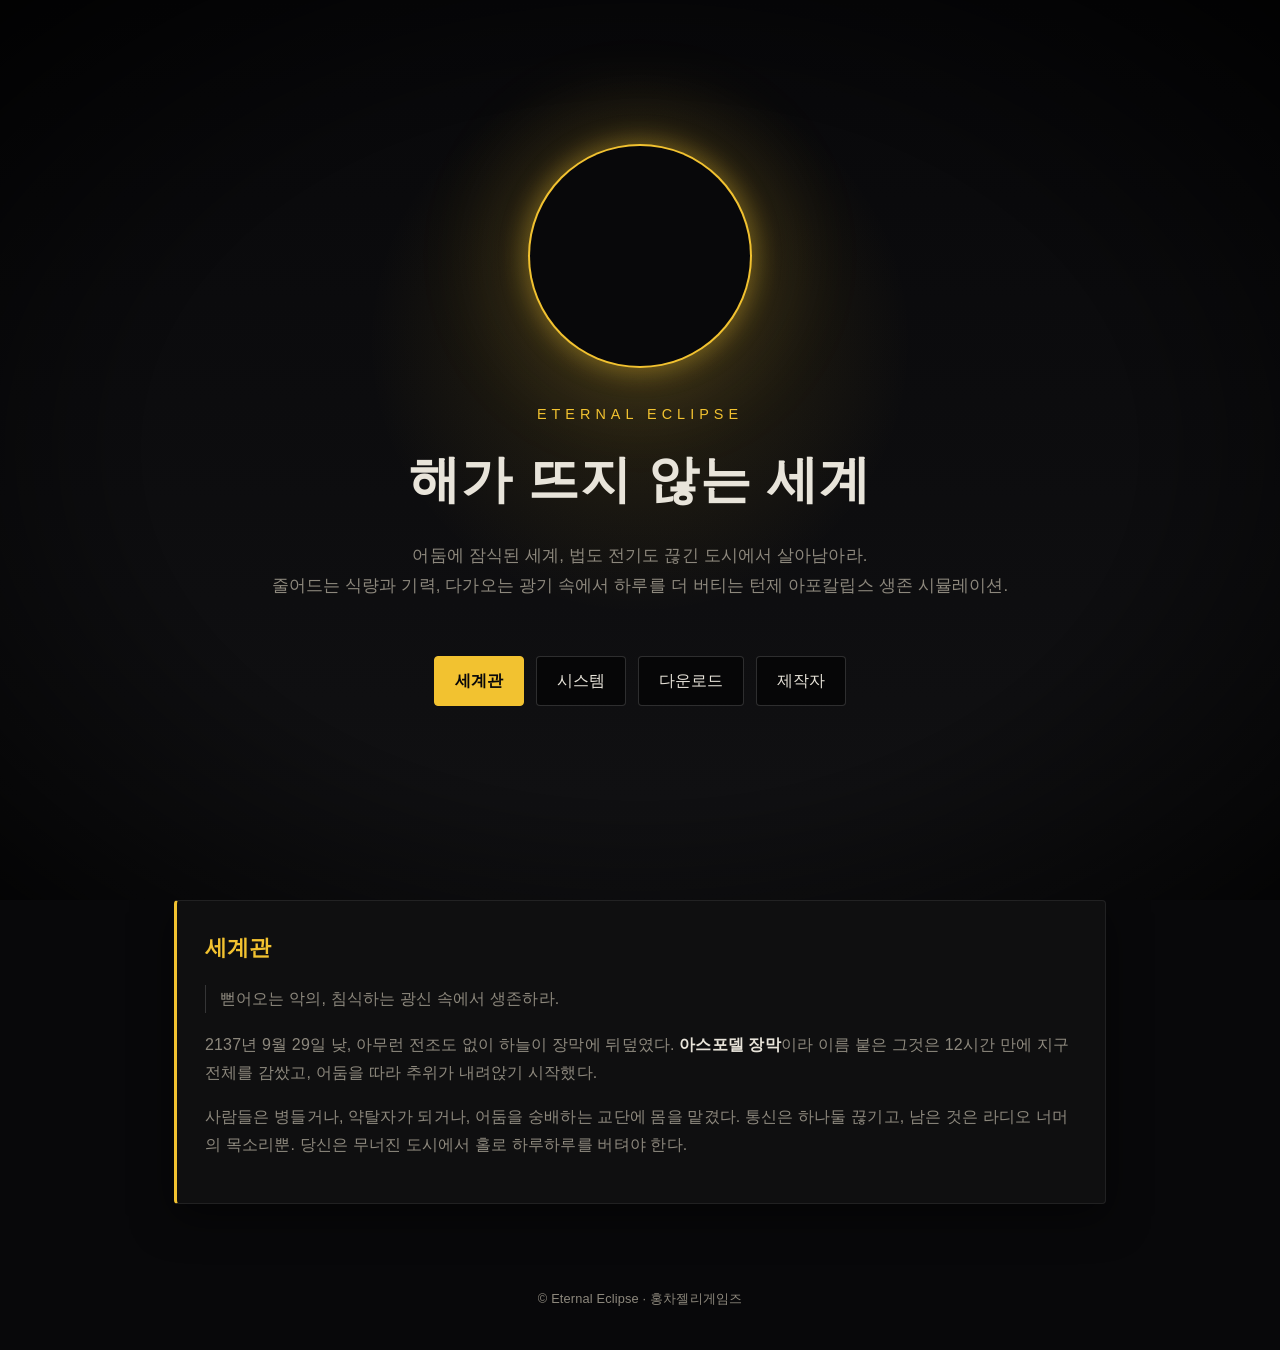
<file: index.html>
<!DOCTYPE html>
<html lang="ko">
  <head>
    <meta charset="UTF-8" />
    <meta name="viewport" content="width=device-width, initial-scale=1.0" />
    <title>Eternal Eclipse</title>
    <meta
      name="description"
      content="해가 뜨지 않는 세계에서 하루를 더 버티는 턴제 아포칼립스 생존 시뮬레이션, Eternal Eclipse"
    />
    <meta name="theme-color" content="#08080a" />
    <link rel="stylesheet" href="./Page/styles.css" />
  </head>
  <body>
    <header class="hero">
      <div class="hero-content">
        <div class="eclipse" aria-hidden="true"></div>
        <p class="eyebrow">Eternal Eclipse</p>
        <h1>해가 뜨지 않는 세계</h1>
        <p class="hero-text">
          어둠에 잠식된 세계, 법도 전기도 끊긴 도시에서 살아남아라.<br />
          줄어드는 식량과 기력, 다가오는 광기 속에서 하루를 더 버티는
          턴제 아포칼립스 생존 시뮬레이션.
        </p>
      </div>

      <nav class="top-nav" aria-label="게임 소개 메뉴">
        <button class="nav-link active" data-tab="world" type="button">세계관</button>
        <button class="nav-link" data-tab="system" type="button">시스템</button>
        <button class="nav-link" data-tab="download" type="button">다운로드</button>
        <button class="nav-link" data-tab="credits" type="button">제작자</button>
      </nav>
    </header>

    <main>
      <section class="card tab-panel active" data-panel="world">
        <h2>세계관</h2>
        <p class="quote">뻗어오는 악의, 침식하는 광신 속에서 생존하라.</p>
        <p>
          2137년 9월 29일 낮, 아무런 전조도 없이 하늘이 장막에 뒤덮였다.
          <strong>아스포델 장막</strong>이라 이름 붙은 그것은 12시간 만에 지구 전체를
          감쌌고, 어둠을 따라 추위가 내려앉기 시작했다.
        </p>
        <p>
          사람들은 병들거나, 약탈자가 되거나, 어둠을 숭배하는 교단에 몸을 맡겼다.
          통신은 하나둘 끊기고, 남은 것은 라디오 너머의 목소리뿐.
          당신은 무너진 도시에서 홀로 하루하루를 버텨야 한다.
        </p>
      </section>

      <section class="card tab-panel" data-panel="system">
        <h2>시스템</h2>
        <ul class="feature-list">
          <li><strong>하루는 낮·저녁·밤, 세 번의 선택</strong> — 행동마다 시간과 기력이 줄어든다. 탐색할 것인가, 쉴 것인가, 떠날 것인가.</li>
          <li><strong>무게로 관리하는 소지품</strong> — 가져갈 수 있는 것은 한정되어 있다. 음식은 상하고, 무기와 도구는 닳는다.</li>
          <li><strong>제작</strong> — 사과 한 알도, 야구방망이 한 자루도 손을 거치면 다른 무언가가 된다.</li>
          <li><strong>예측할 수 없는 조우</strong> — 구역을 뒤질 때마다 물자, 생존자, 혹은 적과 마주친다.</li>
          <li><strong>기록에 도전</strong> — 체력이 다하는 순간 남는 것은 "N일 생존"이라는 기록뿐.</li>
        </ul>
      </section>

      <section class="card tab-panel" data-panel="download">
        <h2>다운로드</h2>
        <p>
          현재 클로즈 알파 테스트 빌드를 배포 중입니다. 플레이 후 설문으로 의견을 남겨 주세요.
        </p>
        <div class="download-grid">
          <article class="download-card">
            <h3>PC 버전</h3>
            <p>Windows용 실행 파일을 제공합니다. 압축을 푼 뒤 <strong>Eclipse.exe</strong>를 실행하세요.</p>
            <a
              href="#"
              class="button secondary disabled"
              data-link="pcDownload"
              data-label-ready="PC 다운로드"
              data-download
              aria-disabled="true"
            >준비 중</a>
          </article>
          <article class="download-card">
            <h3>클로즈 알파 테스트</h3>
            <p>테스트 빌드를 플레이한 뒤 설문을 작성해 주세요. 남겨 주신 의견은 개발에 반영됩니다.</p>
            <a
              href="#"
              class="button secondary disabled"
              data-link="survey"
              data-label-ready="설문 참여하기"
              aria-disabled="true"
            >설문 준비 중</a>
          </article>
        </div>
      </section>

      <section class="card tab-panel" data-panel="credits">
        <h2>제작자</h2>
        <p><strong>홍차젤리게임즈</strong></p>
        <dl class="credit-list">
          <dt>티백고래</dt>
          <dd>기획 · 프로그래밍 · UI 제작</dd>
          <dt>히노</dt>
          <dd>캐릭터 아트 · UI 레이아웃 및 화면 구성 디자인</dd>
        </dl>

        <h3 class="credit-heading">사용 에셋</h3>
        <p>
          배경, 아이콘, 효과음, BGM은 라이선스가 확인된 외부 에셋을 사용했습니다.<br />
          배경: AIPICT · 아이콘: CraftPix · 효과음/BGM: OpenTracks
        </p>
      </section>
    </main>

    <footer class="footer">© Eternal Eclipse · 홍차젤리게임즈</footer>

    <script>
      /* 외부 링크 설정 — URL만 채우면 해당 버튼이 자동으로 활성화된다. */
      const SITE_LINKS = {
        pcDownload: './Downloads/Eclipse_v0_2_0_20261127_0107.zip', // PC 빌드 v0.2.0
        survey: 'https://forms.gle/2nF6csZobTWPWqJKA', // 클로즈 알파 테스트 설문
      };

      document.querySelectorAll('[data-link]').forEach((link) => {
        const url = SITE_LINKS[link.dataset.link];
        if (!url) return;

        link.href = url;
        if (link.hasAttribute('data-download')) {
          link.setAttribute('download', '');
        } else {
          link.target = '_blank';
          link.rel = 'noopener noreferrer';
        }
        link.textContent = link.dataset.labelReady || link.textContent;
        link.classList.remove('disabled');
        link.classList.replace('secondary', 'primary');
        link.removeAttribute('aria-disabled');
      });

      const tabs = document.querySelectorAll('.nav-link, .button[data-tab]');
      const panels = document.querySelectorAll('.tab-panel');

      tabs.forEach((tab) => {
        tab.addEventListener('click', () => {
          const target = tab.dataset.tab;

          tabs.forEach((button) => button.classList.toggle('active', button === tab));
          panels.forEach((panel) => {
            panel.classList.toggle('active', panel.dataset.panel === target);
          });
        });
      });
    </script>
  </body>
</html>
</file>
<file: Page/styles.css>
/* ============================================================
   Eternal Eclipse — 소개 페이지 테마
   인게임 UI 기준: 검은색 메인 + 노란색 포인트 (3주차 베이스 UI)
   색·간격은 모두 토큰(:root)으로만 참조한다.
   ============================================================ */
:root {
  color-scheme: dark;

  /* Base (검은색 메인) */
  --bg: #08080a;
  --bg-2: #111113;
  --panel: rgba(16, 16, 18, 0.94);
  --line: rgba(255, 255, 255, 0.08);
  --line-strong: rgba(255, 255, 255, 0.16);

  /* Text (잿빛 — 아스포델 들판) */
  --text: #e8e4da;
  --muted: #8d887d;

  /* Accent (노란색 포인트 — 일식의 코로나) */
  --accent: #f2c230;
  --accent-dim: rgba(242, 194, 48, 0.14);
  --accent-glow: rgba(242, 194, 48, 0.35);

  /* Shape */
  --radius: 4px;

  /* Font */
  --font-body: "NEXON Lv2 Gothic", "Pretendard", "Noto Sans KR", sans-serif;
  --font-title: "NEXON Lv1 Gothic", "NEXON Lv2 Gothic", "Noto Sans KR", sans-serif;
  --font-logo: "Y1YomiyasuSansSerif", "NEXON Lv1 Gothic", sans-serif;
}

* {
  box-sizing: border-box;
}

body {
  margin: 0;
  font-family: var(--font-body);
  color: var(--text);
  background: var(--bg);
  line-height: 1.75;
  letter-spacing: 0.01em;
}

/* 화면 전체 비네트 — 빛이 가장자리부터 꺼지는 느낌 */
body::after {
  content: "";
  position: fixed;
  inset: 0;
  pointer-events: none;
  background: radial-gradient(ellipse at center, transparent 55%, rgba(0, 0, 0, 0.75) 100%);
  z-index: 10;
}

/* ---------- Hero ---------- */
.hero {
  position: relative;
  min-height: 100vh;
  padding: 24px 24px 60px;
  display: flex;
  flex-direction: column;
  justify-content: center;
  overflow: hidden;
  background:
    radial-gradient(circle at 50% 38%, var(--accent-dim), transparent 32%),
    linear-gradient(180deg, var(--bg) 0%, var(--bg-2) 100%);
}

/* 일식 — 검은 원판 + 노란 코로나 */
.eclipse {
  width: clamp(140px, 22vw, 220px);
  aspect-ratio: 1;
  margin: 0 auto 36px;
  border-radius: 50%;
  background: var(--bg);
  box-shadow:
    0 0 0 2px var(--accent),
    0 0 24px 6px var(--accent-glow),
    0 0 90px 30px var(--accent-dim);
  animation: corona 6s ease-in-out infinite;
}

@keyframes corona {
  0%, 100% { box-shadow: 0 0 0 2px var(--accent), 0 0 24px 6px var(--accent-glow), 0 0 90px 30px var(--accent-dim); }
  50%      { box-shadow: 0 0 0 1px var(--accent), 0 0 14px 3px var(--accent-glow), 0 0 60px 18px var(--accent-dim); }
}

@media (prefers-reduced-motion: reduce) {
  .eclipse { animation: none; }
}

.hero-content {
  max-width: 780px;
  margin: 0 auto;
  text-align: center;
}

.eyebrow {
  font-family: var(--font-logo);
  letter-spacing: 0.35em;
  text-transform: uppercase;
  color: var(--accent);
  font-size: 0.9rem;
  margin-bottom: 8px;
}

h1 {
  font-family: var(--font-title);
  font-size: clamp(2.1rem, 4vw, 3.4rem);
  margin: 0 0 16px;
  letter-spacing: 0.02em;
}

.hero-text {
  font-size: 1.05rem;
  color: var(--muted);
  margin-bottom: 28px;
}

/* ---------- Nav / Button (인게임 HUD 버튼 톤) ---------- */
.top-nav {
  display: flex;
  justify-content: center;
  gap: 12px;
  flex-wrap: wrap;
  margin-top: 28px;
  margin-bottom: 12px;
}

.nav-link,
.button {
  font: inherit;
  border: 1px solid var(--line-strong);
  border-radius: var(--radius);
  background: rgba(0, 0, 0, 0.55);
  color: var(--text);
  cursor: pointer;
  transition: border-color 0.2s ease, color 0.2s ease, background 0.2s ease;
}

.nav-link {
  padding: 10px 20px;
}

.nav-link:hover,
.button:hover {
  border-color: var(--accent);
  color: var(--accent);
}

.nav-link.active {
  border-color: var(--accent);
  background: var(--accent);
  color: var(--bg);
  font-weight: 700;
}

.nav-link:focus-visible,
.button:focus-visible {
  outline: 2px solid var(--accent);
  outline-offset: 2px;
}

.button {
  display: inline-block;
  padding: 12px 22px;
  text-decoration: none;
  font-weight: 700;
  margin-top: 8px;
}

.button.primary {
  background: var(--accent);
  border-color: var(--accent);
  color: var(--bg);
}

.button.primary:hover {
  background: transparent;
  color: var(--accent);
}

.button.secondary {
  background: transparent;
  color: var(--muted);
}

.button.disabled {
  opacity: 0.5;
  cursor: not-allowed;
  pointer-events: none;
}

/* ---------- Content ---------- */
main {
  max-width: 980px;
  margin: 0 auto;
  padding: 0 24px 60px;
}

.card {
  background: var(--panel);
  border: 1px solid var(--line);
  border-left: 3px solid var(--accent);
  border-radius: var(--radius);
  padding: 28px;
  margin-bottom: 24px;
  box-shadow: 0 12px 40px rgba(0, 0, 0, 0.5);
}

.card h2 {
  margin-top: 0;
  font-family: var(--font-title);
  font-size: 1.35rem;
  color: var(--accent);
}

.card p,
.card li {
  color: var(--muted);
}

.card strong {
  color: var(--text);
}

.credit-list {
  display: grid;
  grid-template-columns: max-content 1fr;
  gap: 8px 20px;
  margin: 0 0 8px;
}

.credit-list dt {
  color: var(--text);
  font-weight: 700;
}

.credit-list dd {
  margin: 0;
  color: var(--muted);
}

.credit-heading {
  margin: 28px 0 8px;
  font-size: 1rem;
  color: var(--text);
}

.tab-panel {
  display: none;
}

.tab-panel.active {
  display: block;
  animation: fade-in 0.35s ease;
}

@keyframes fade-in {
  from { opacity: 0; transform: translateY(4px); }
  to   { opacity: 1; transform: none; }
}

.quote {
  margin: 0 0 18px;
  padding-left: 14px;
  border-left: 1px solid var(--line-strong);
  color: var(--text);
}

.feature-list {
  list-style: none;
  padding-left: 0;
}

.feature-list li {
  position: relative;
  padding-left: 18px;
  margin-bottom: 10px;
}

.feature-list li::before {
  content: "■";
  position: absolute;
  left: 0;
  font-size: 0.6rem;
  top: 0.55em;
  color: var(--accent);
}

.download-grid {
  display: grid;
  grid-template-columns: repeat(2, minmax(0, 1fr));
  gap: 16px;
  margin-top: 20px;
}

.download-card {
  padding: 18px;
  border: 1px solid var(--line);
  border-radius: var(--radius);
  background: rgba(255, 255, 255, 0.02);
}

.download-card h3 {
  margin-top: 0;
}

.footer {
  text-align: center;
  font-size: 0.8rem;
  color: var(--muted);
  padding: 0 24px 40px;
}

@media (max-width: 640px) {
  .hero {
    padding: 18px 16px 44px;
  }

  .card {
    padding: 22px;
  }

  .download-grid {
    grid-template-columns: 1fr;
  }
}
</file>
